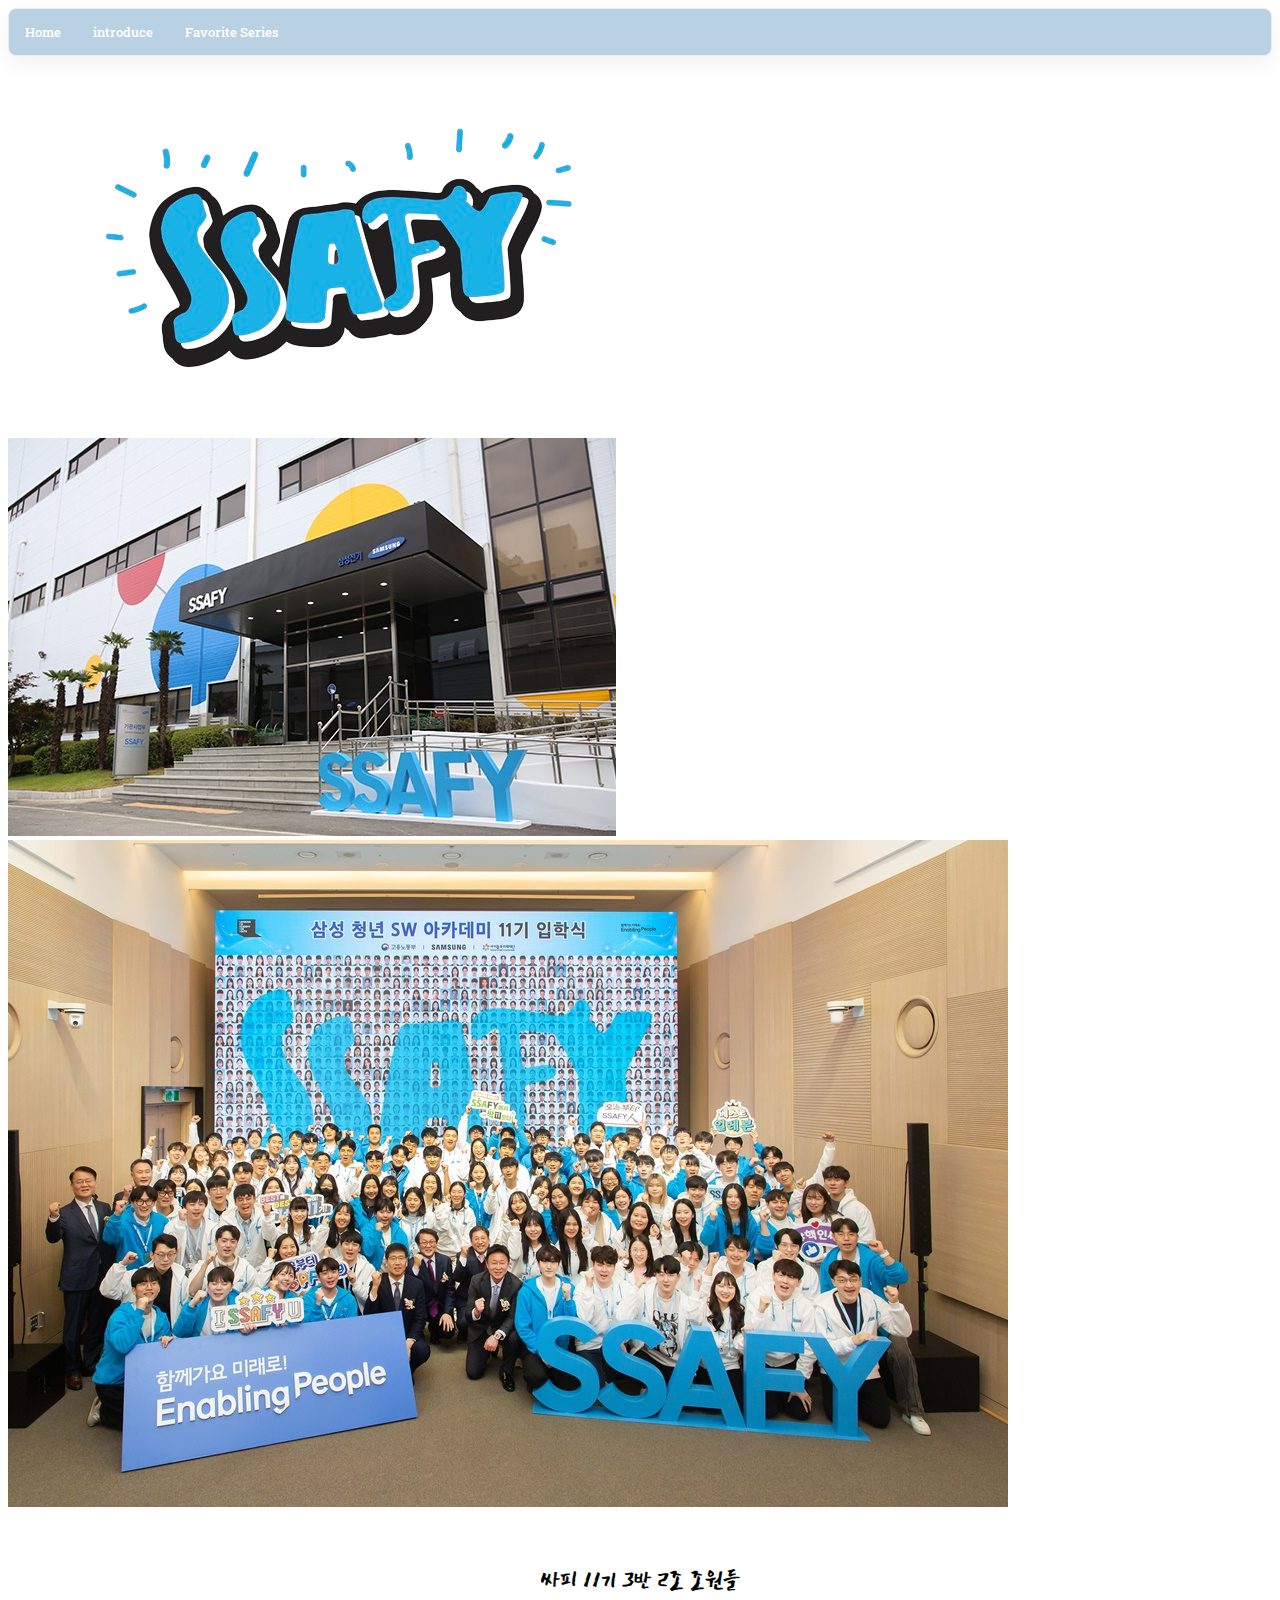
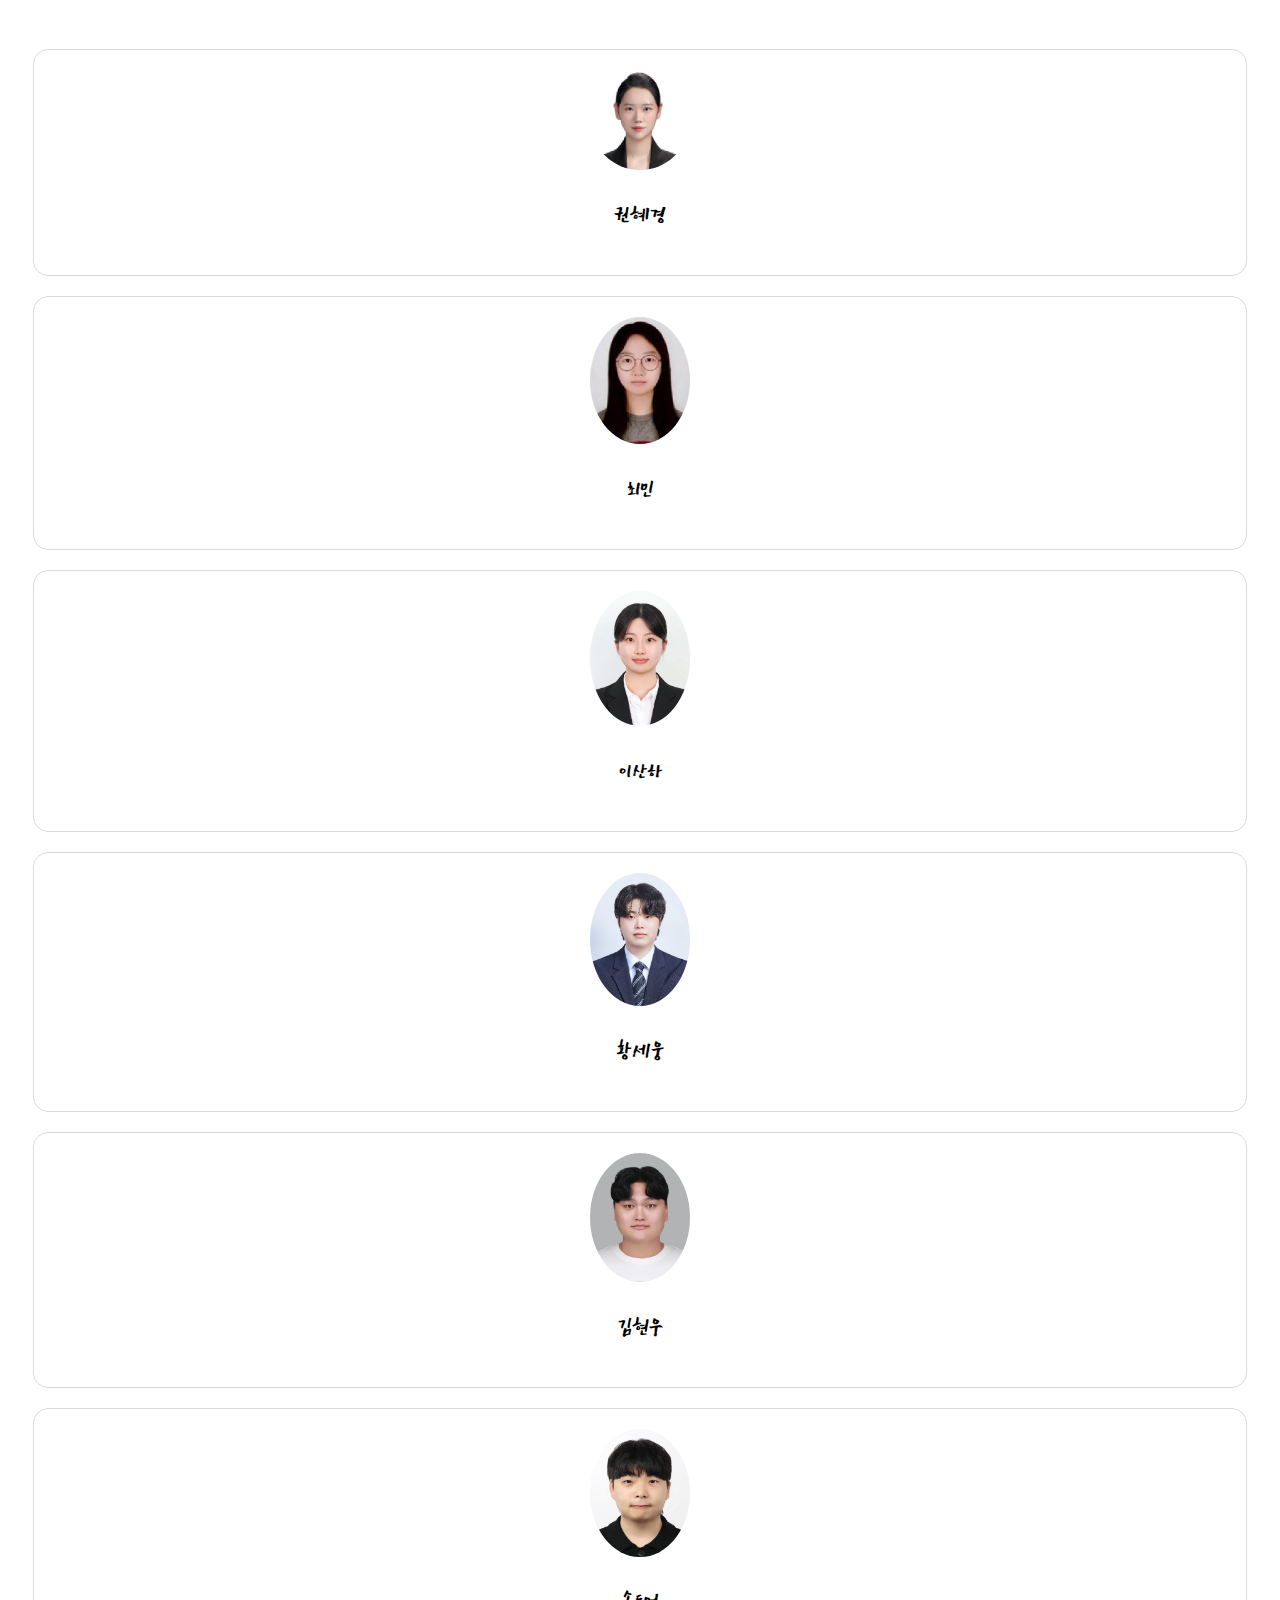
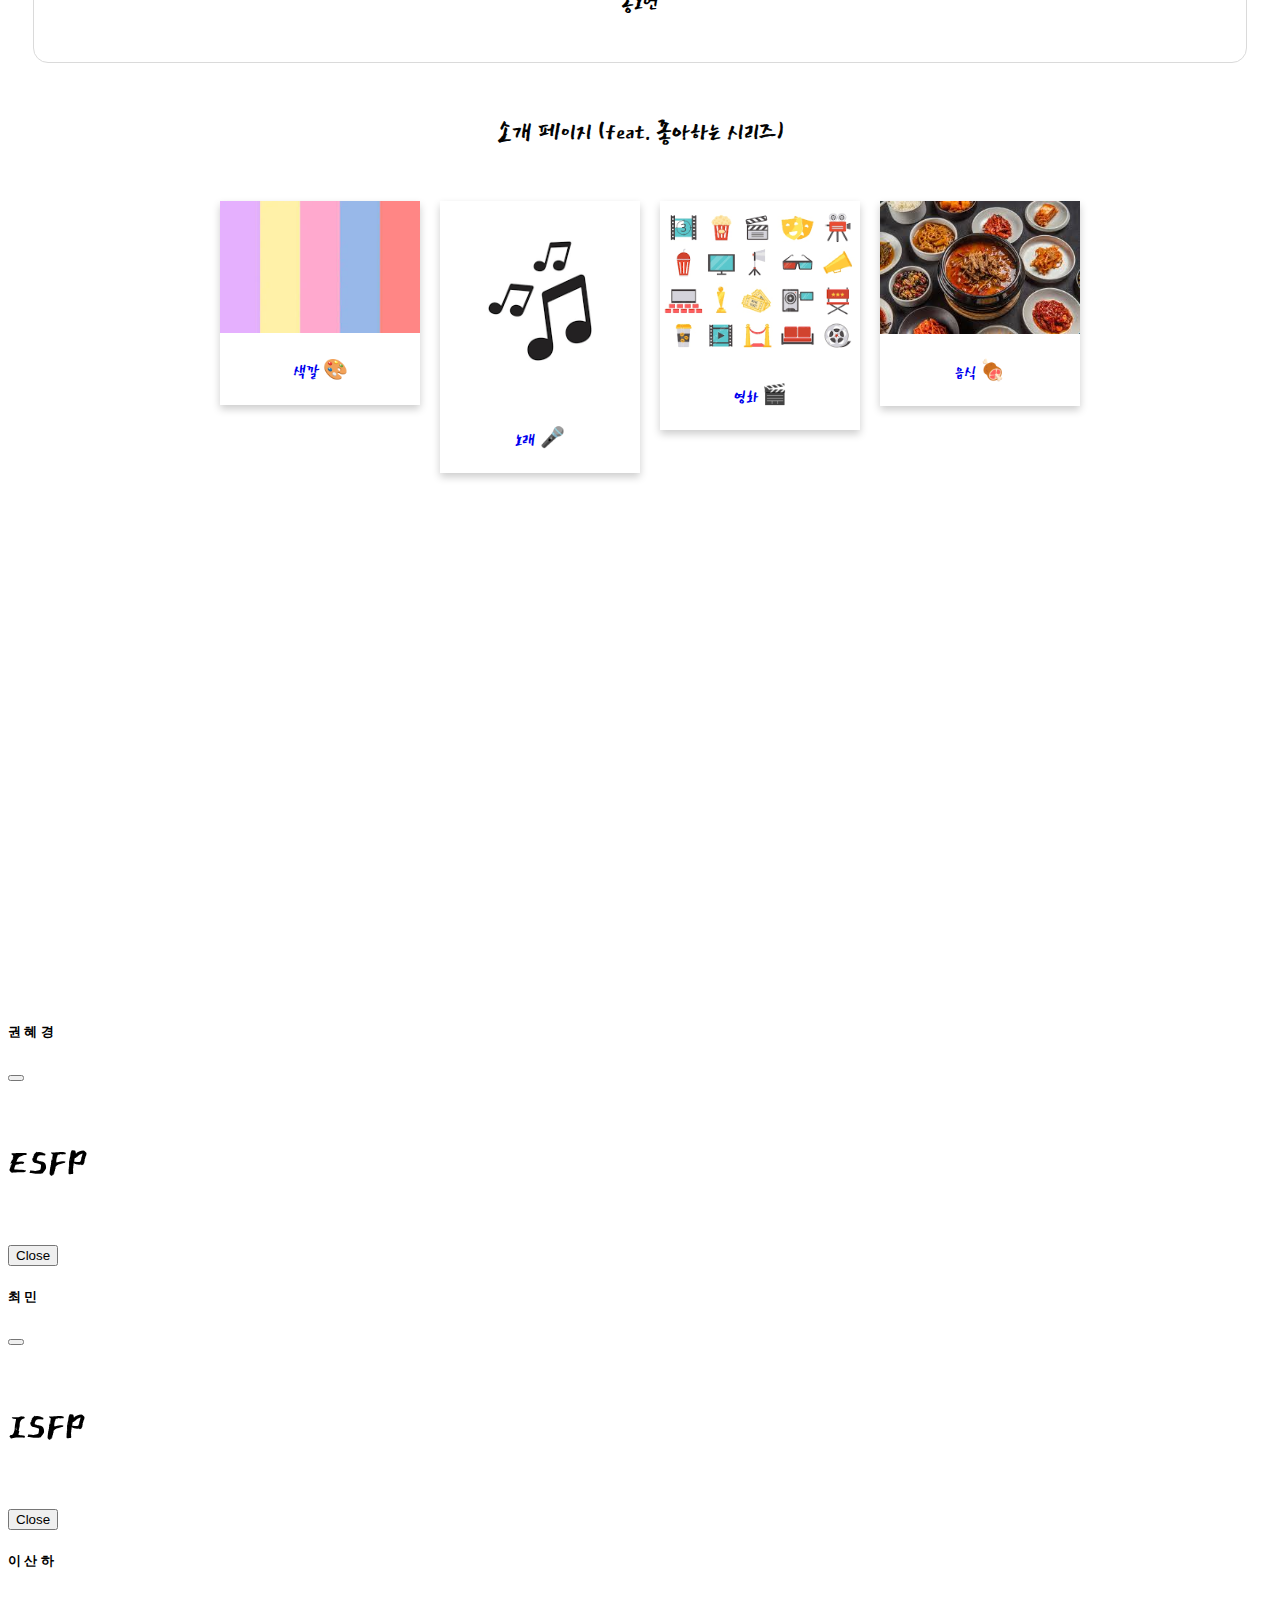
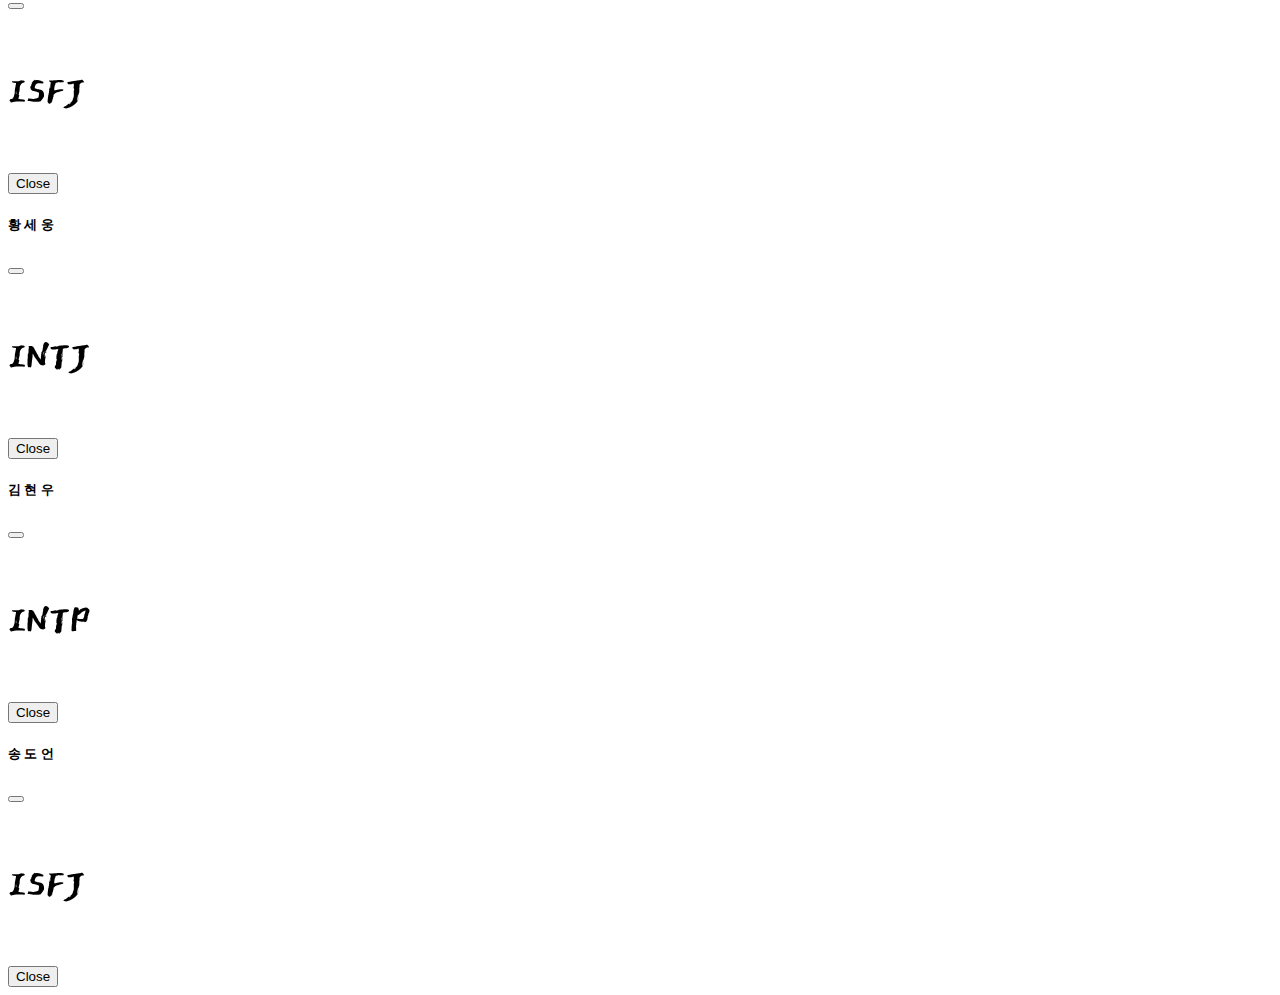
<file: index.html>
<!DOCTYPE html>
<html lang="en">

<head>
  <meta charset="UTF-8">
  <meta http-equiv="X-UA-Compatible" content="IE=edge">
  <meta name="viewport" content="width=device-width, initial-scale=1.0">
  <link rel="preconnect" href="https://fonts.googleapis.com">
  <link rel="preconnect" href="https://fonts.gstatic.com" crossorigin>
  <link href="https://fonts.googleapis.com/css2?family=East+Sea+Dokdo&family=Jua&display=swap" rel="stylesheet">

  <link rel="preconnect" href="https://fonts.googleapis.com">
  <link rel="preconnect" href="https://fonts.gstatic.com" crossorigin>
  <link href="https://fonts.googleapis.com/css2?family=East+Sea+Dokdo&family=Jua&display=swap" rel="stylesheet">
  <link rel="stylesheet" href="https://cdn.jsdelivr.net/npm/bootstrap-icons@1.11.3/font/bootstrap-icons.min.css">
  <link rel="preconnect" href="https://fonts.googleapis.com">
  <link rel="preconnect" href="https://fonts.gstatic.com" crossorigin>
  <link href="https://fonts.googleapis.com/css2?family=Roboto+Slab:wght@100..900&display=swap" rel="stylesheet">
  <title>Document</title>
  <link href="https://cdn.jsdelivr.net/npm/bootstrap@5.0.2/dist/css/bootstrap.min.css" rel="stylesheet"
    integrity="sha384-EVSTQN3/azprG1Anm3QDgpJLIm9Nao0Yz1ztcQTwFspd3yD65VohhpuuCOmLASjC" crossorigin="anonymous">
  <script src="https://cdn.jsdelivr.net/npm/bootstrap@5.0.2/dist/js/bootstrap.bundle.min.js"
    integrity="sha384-MrcW6ZMFYlzcLA8Nl+NtUVF0sA7MsXsP1UyJoMp4YLEuNSfAP+JcXn/tWtIaxVXM" crossorigin="anonymous">
  </script>
</head>
<style>
  /* *{
background-color: #e8e8e8;
} */
  .title {

    font-size: 30px;
    font-weight: 900;
    text-align: center;
    color: #040404;
    margin: 50;
    font-family: "East Sea Dokdo", sans-serif;
    font-weight: 500;
    font-style: normal;
    margin: 50px 0 50px 0;
  }

  .title:hover {
    color: salmon;
  }

  p {
    font-size: 50px;
    font-family: "East Sea Dokdo", sans-serif;
    font-weight: 400;
    font-style: normal;
  }

  .content {
    font-size: 25px;
  }

  #logoimage {
    position: relative;
    /* width: 100%; */
    top: 50%;
    width: 10;
  }

  .person {
    border-radius: 50%;
    width: 100px;

  }


  ul {
    list-style-type: none;
    margin: 0;
    padding: 0;
    overflow: hidden;
    background-color: rgb(186, 209, 227);

    border: 1px solid rgb(236, 236, 236);
    border-radius: 8px;
    box-shadow: 0 8px 16px 0 rgba(233, 233, 233, 0.5);
  }

  li {
    display: flex;
    float: left;
    font-size: 13px;
  }

  li a {

    color: white;
    text-align: center;
    padding: 14px 16px;
    text-decoration: none;
    font-weight: 500;
    font-family: "Roboto Slab", serif;
    font-optical-sizing: auto;

  }

  li a:hover {
    color: rgb(4, 45, 79);
  }

  .students {

    text-align: center;
    margin: 5px;
  }


  .student {

    padding: 20px;
    margin: 20px;
    border: 1px solid #dadada;
    border-radius: 15px;

  }

  .student:hover {
    border: 1px solid white;
    box-shadow: 0 8px 16px 0 rgba(167, 167, 167, 0.5);
    border: 3px solid rgb(127, 127, 127);
    color: salmon;
  }

  h3 {
    text-align: center;
  }

  #logoimage {
    padding: 25%;

  }

  #ssafyLogo {
    width: 100%;
    display: block;
    justify-content: center;

  }

  #favorite {
    height: 40%;
    display: block;

  }

  i {
    font-size: 50px;
    color: rgb(194, 220, 242);
  }

  i:hover {
    color: rgb(0, 99, 180);
  }

  .series {
    display: flex;
    width: 100%;
    height: 800px;
    margin: auto;
    justify-content: center;
    align-items: stretch;

  }

  .series-card {
    display: inline-block;
    position: relative;
    width: 200px;
    margin-left: 20px;
    box-shadow: 0 4px 8px 0 rgba(0, 0, 0, 0.2);
    /* 4px: 오른쪽 (음수는 왼쪽) 8px: (아래 (음수는 위쪽) rgba (그림자 색상)*/
  }

  .series-card:hover {
    cursor: pointer;
    box-shadow: 0 8px 16px 0 rgba(0, 0, 0, 0.5);
    border: 5px solid salmon;
  }

  .series-card img {
    width: 100%;
  }

  .series-card .about {
    padding: 0px 0px 5px 10px;
  }

  .series-card p {
    font-size: 14px;
    text-align: center;
    font-size: 20px !important;

  }

  .series-card i {
    position: absolute;
    right: 10px;
    bottom: 18px;
    font-size: 32px;
  }

  .series-card i:hover {
    color: coral
  }
</style>

<body>

  <div class="header">

    <ul>
      <li><a href="#home">Home</a></li>
      <li><a href="#introduce">introduce</a></li>
      <li><a href="#favorite">Favorite Series</a></li>
    </ul>
  </div>
  <div class="container">
    <div class="row">

      <div class="collumn">
        <div id="carouselExampleSlidesOnly " class="carousel slide" data-bs-ride="carousel">
          <div class="carousel-inner">
            <div class="carousel-item active">
              <img src="image/ssafy_logo.png" class="d-block w-100" alt="...">
            </div>
            <div class="carousel-item">
              <img src="image/ssafy1.jpg" class="d-block w-100" alt="...">
            </div>
            <div class="carousel-item">
              <img src="image/ssafy2.jpg" class="d-block w-100" alt="...">
            </div>
          </div>
        </div>
      </div>

    </div>

  </div>




  </div>
  <div class="students" id="introduce">
    <p class="title">싸피 11기 3반 2조 조원들 </p>
    <div class="student" id="student1" onclick="showModal(1)">
      <img src="image/1.png" class="person">

      <p class="content">권혜경</p>

    </div>
    <div class="student" id="student2" onclick="showModal(2)">
      <img src="image/2.JPG" class="person">

      <p class="content">최민</p>

    </div>
    <div class="student" id="student3" onclick="showModal(3)">
      <img src="image/3.jpg" class="person">

      <p class="content">이산하</p>

    </div>
    <div class="student" id="student4" onclick="showModal(4)">
      <img src="image/4.jpg" class="person">

      <p class="content">황세웅</p>

    </div>
    <div class="student" id="student5" onclick="showModal(5)">
      <img src="image/5.jpg" class="person">

      <p class="content">김현우</p>

    </div>
    <div class="student" id="student6" onclick="showModal(6)">
      <img src="image/6.jpg" class="person">

      <p class="content">송도언</p>

    </div>
  </div>




  <div id="favorite">
    <!-- <i class="bi bi-cloud"></i> -->
    <p class="title">소개 페이지 (feat. 좋아하는 시리즈)</p>



    <div class="container series">

      <a href="color.html">
        <div class="series-card">
          <img src="image/color.jfif" alt="색깔">
          <div class="content">
            <p>색깔 🎨</p>
          </div>
        </div>
      </a>

      <a href="music.html">
        <div class="series-card">
          <img src="image/song.png" alt="노래">
          <div class="content">
            <p>노래 🎤</p>
          </div>
        </div>
      </a>

      <a href="movie.html">
        <div class="series-card">
          <img src="image/movie.png" alt="영화">
          <div class="content">
            <p>영화 🎬</p>

          </div>
        </div>
      </a>

      <a href="favoritefood.html">
        <div class="series-card">
          <img src="image/food.jfif" alt="음식">
          <div class="content">
            <p>음식 🍖</p>
          </div>
        </div>
      </a>

    </div>


  </div>

  <div class="modal text-center" id="modal1" tabindex="-1">
    <div class="modal-dialog">
      <div class="modal-content">
        <div class="modal-header">
          <h5 class="modal-title">권 혜 경</h5>
          <button type="button" class="btn-close" data-bs-dismiss="modal" aria-label="Close"></button>
        </div>
        <div class="modal-body">
          <p>ESFP</p>
        </div>
        <div class="modal-footer">
          <button type="button" class="btn btn-secondary" data-bs-dismiss="modal">Close</button>
        </div>
      </div>
    </div>
  </div>
  <div class="modal text-center" id="modal2" tabindex="-1">
    <div class="modal-dialog">
      <div class="modal-content">
        <div class="modal-header">
          <h5 class="modal-title">최 민</h5>
          <button type="button" class="btn-close" data-bs-dismiss="modal" aria-label="Close"></button>
        </div>
        <div class="modal-body">
          <p>ISFP</p>
        </div>
        <div class="modal-footer">
          <button type="button" class="btn btn-secondary" data-bs-dismiss="modal">Close</button>
        </div>
      </div>
    </div>
  </div>
  <div class="modal text-center" id="modal3" tabindex="-1">
    <div class="modal-dialog">
      <div class="modal-content">
        <div class="modal-header">
          <h5 class="modal-title">이 산 하</h5>
          <button type="button" class="btn-close" data-bs-dismiss="modal" aria-label="Close"></button>
        </div>
        <div class="modal-body">
          <p>ISFJ</p>
        </div>
        <div class="modal-footer">
          <button type="button" class="btn btn-secondary" data-bs-dismiss="modal">Close</button>
        </div>
      </div>
    </div>
  </div>
  <div class="modal text-center" id="modal4" tabindex="-1">
    <div class="modal-dialog">
      <div class="modal-content">
        <div class="modal-header">
          <h5 class="modal-title">황 세 웅</h5>
          <button type="button" class="btn-close" data-bs-dismiss="modal" aria-label="Close"></button>
        </div>
        <div class="modal-body">
          <p>INTJ</p>
        </div>
        <div class="modal-footer">
          <button type="button" class="btn btn-secondary" data-bs-dismiss="modal">Close</button>
        </div>
      </div>
    </div>
  </div>
  <div class="modal text-center" id="modal5" tabindex="-1">
    <div class="modal-dialog">
      <div class="modal-content">
        <div class="modal-header">
          <h5 class="modal-title">김 현 우</h5>
          <button type="button" class="btn-close" data-bs-dismiss="modal" aria-label="Close"></button>
        </div>
        <div class="modal-body">
          <p>INTP</p>
        </div>
        <div class="modal-footer">
          <button type="button" class="btn btn-secondary" data-bs-dismiss="modal">Close</button>
        </div>
      </div>
    </div>
  </div>
  <div class="modal text-center" id="modal6" tabindex="-1">
    <div class="modal-dialog">
      <div class="modal-content">
        <div class="modal-header">
          <h5 class="modal-title">송 도 언</h5>
          <button type="button" class="btn-close" data-bs-dismiss="modal" aria-label="Close"></button>
        </div>
        <div class="modal-body">
          <p>ISFJ</p>
        </div>
        <div class="modal-footer">
          <button type="button" class="btn btn-secondary" data-bs-dismiss="modal">Close</button>
        </div>
      </div>
    </div>
  </div>
  <script>
    var modal1, modal2, modal3, modal4, modal5, modal6;


    function showModal(number) {

      var text = "modal" + number
      var m = new bootstrap.Modal(document.querySelector("#" + text))
      m.show();
    }

    function hideModal() {
      modal.hide();
    }
  </script>

</body>

</html>
</file>
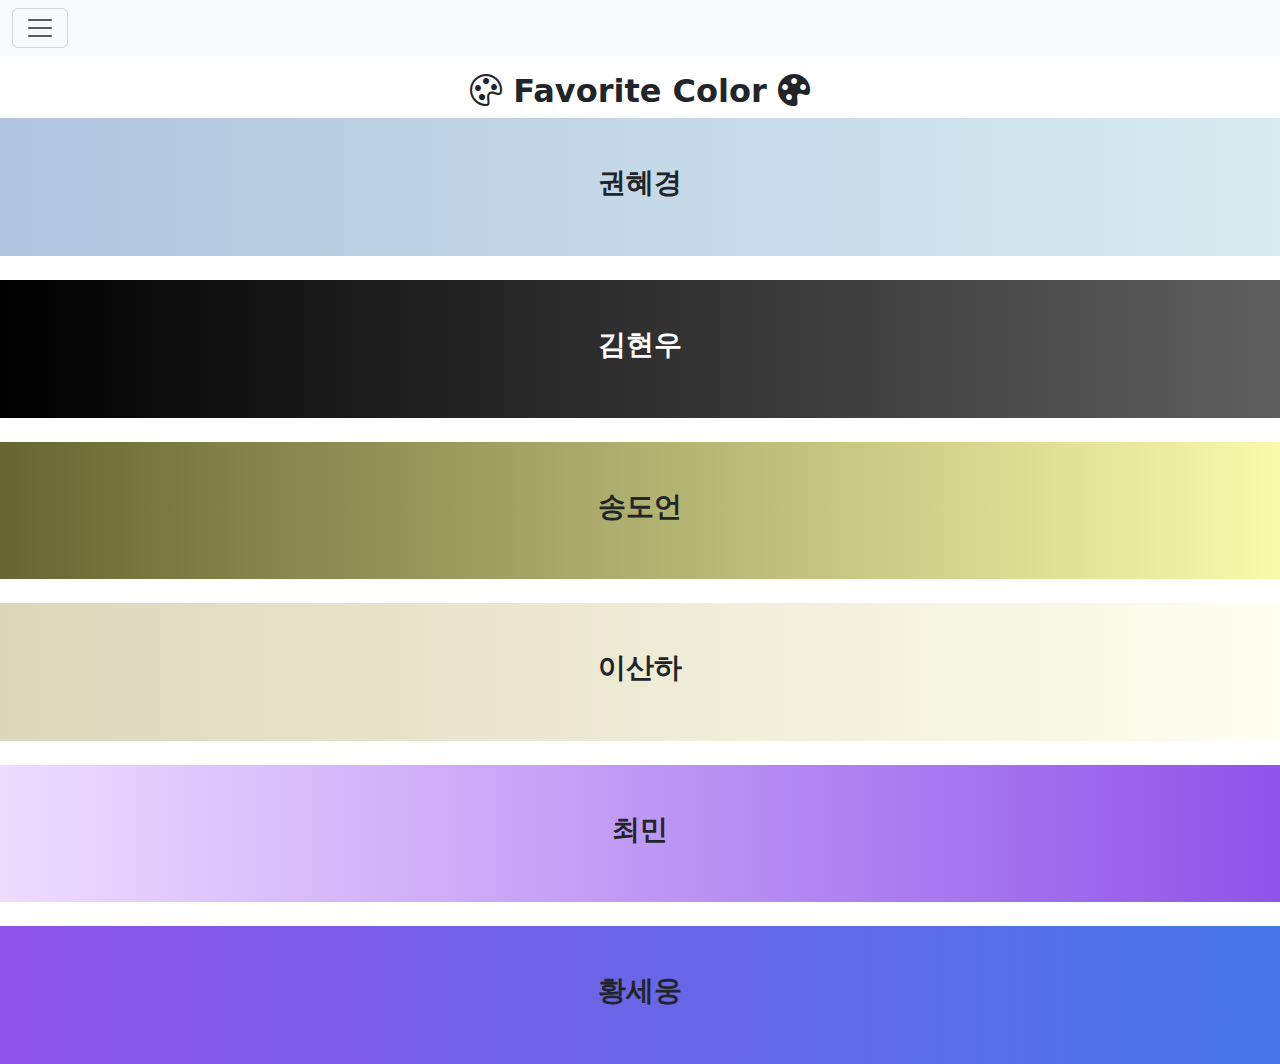
<file: color.html>
<!DOCTYPE html>
<html lang="en">

<head>
  <meta charset="UTF-8" />
  <meta name="viewport" content="width=device-width, initial-scale=1.0" />
  <title>좋아하는 색깔</title>
  <style>
    small {
      display: none;
    }

    div:hover small {
      display: inline !important;
    }
  </style>
  <link rel="stylesheet" href="https://cdn.jsdelivr.net/npm/bootstrap-icons@1.11.3/font/bootstrap-icons.min.css" />
</head>
<link href="https://cdn.jsdelivr.net/npm/bootstrap@5.3.3/dist/css/bootstrap.min.css" rel="stylesheet"
  integrity="sha384-QWTKZyjpPEjISv5WaRU9OFeRpok6YctnYmDr5pNlyT2bRjXh0JMhjY6hW+ALEwIH" crossorigin="anonymous" />
<script src="https://cdn.jsdelivr.net/npm/bootstrap@5.3.3/dist/js/bootstrap.bundle.min.js"
  integrity="sha384-YvpcrYf0tY3lHB60NNkmXc5s9fDVZLESaAA55NDzOxhy9GkcIdslK1eN7N6jIeHz" crossorigin="anonymous"></script>

<body>
  <nav class="navbar bg-body-tertiary fixed-top">
    <div class="container-fluid">
      <button class="navbar-toggler" type="button" data-bs-toggle="collapse" data-bs-target="#navbarTogglerDemo01"
        aria-controls="navbarTogglerDemo01" aria-expanded="false" aria-label="Toggle navigation">
        <span class="navbar-toggler-icon"></span>
      </button>
      <div class="collapse navbar-collapse" id="navbarTogglerDemo01">
        <a class="navbar-brand fw-bold">🙆‍♀️My Favorite🙆‍♂️</a>
        <ul class="navbar-nav me-auto mb-2 mb-lg-0">
          <li class="nav-item">
            <a href="./index.html" class="nav-link active fw-bold" aria-current="page" href="#">Main</a>
          </li>
          <li class="nav-item">
            <a class="nav-link disabled border-start border-primary border-4" aria-disabled="true">
              <h6 class="ms-2 fw-semibold">Color</h6>
            </a>
          </li>
          <li class="nav-item">
            <a href="./music.html" class="nav-link border-start border-primary border-4" href="#">
              <h6 class="ms-2 fw-semibold">Music</h6>
            </a>
          </li>
          <li class="nav-item">
            <a href="./movie.html" class="nav-link border-start border-primary border-4" href="#">
              <h6 class="ms-2 fw-semibold">Movie</h6>
            </a>
          </li>
          <li class="nav-item">
            <a href="./favoritefood.html" class="nav-link border-start border-primary border-4" href="#">
              <h6 class="ms-2 fw-semibold">Food</h6>
            </a>
          </li>
        </ul>
      </div>
    </div>
  </nav>
  <br /><br /><br />
  <h2 class="text-center fw-bold">
    <i class="bi bi-palette"></i> Favorite Color
    <i class="bi bi-palette-fill"></i>
  </h2>
  <div style="
        background-color: #b0c4de;
        background: linear-gradient(to right, #b0c4de, rgb(216, 236, 241));
      ">
    <br />
    <br />
    <h3 class="text-center fw-bold">권혜경 <small>#B0C4DE</small></h3>
    <br />
    <br />
  </div>
  <br />
  <div style="
        background-color: #000000;
        color: white;
        background: linear-gradient(to right, #000000, #5f5f5f);
      ">
    <br />
    <br />
    <h3 class="text-center fw-bold">김현우 <small>#000000</small></h3>
    <br />
    <br />
  </div>
  <br />
  <div style="
        background-color: #666633;
        background: linear-gradient(to right, #666633, #fafaac);
      ">
    <br />
    <br />
    <h3 class="text-center fw-bold">송도언 <small>#666633</small></h3>
    <br />
    <br />
  </div>
  <br />
  <div style="
        background-color: #ece6cc;
        background: linear-gradient(to right, #ddd7bb, #fffff0);
      ">
    <br />
    <br />
    <h3 class="text-center fw-bold">이산하 <small>#ECE6CC</small></h3>
    <br />
    <br />
  </div>
  <br />
  <div style="
        background-color: #eeddff;
        background: linear-gradient(to right, #eeddff, #8e54e9);
      ">
    <br />
    <br />
    <h3 class="text-center fw-bold">최민 <small>#eeddff</small></h3>
    <br />
    <br />
  </div>
  <br />
  <div style="
        background: #8e54e9;
        background: linear-gradient(to right, #8e54e9, #4776e6);
      ">
    <br />
    <br />
    <h3 class="text-center fw-bold">황세웅 <small>#8E54E9</small></h3>
    <br />
    <br />
  </div>
</body>

</html>
</file>
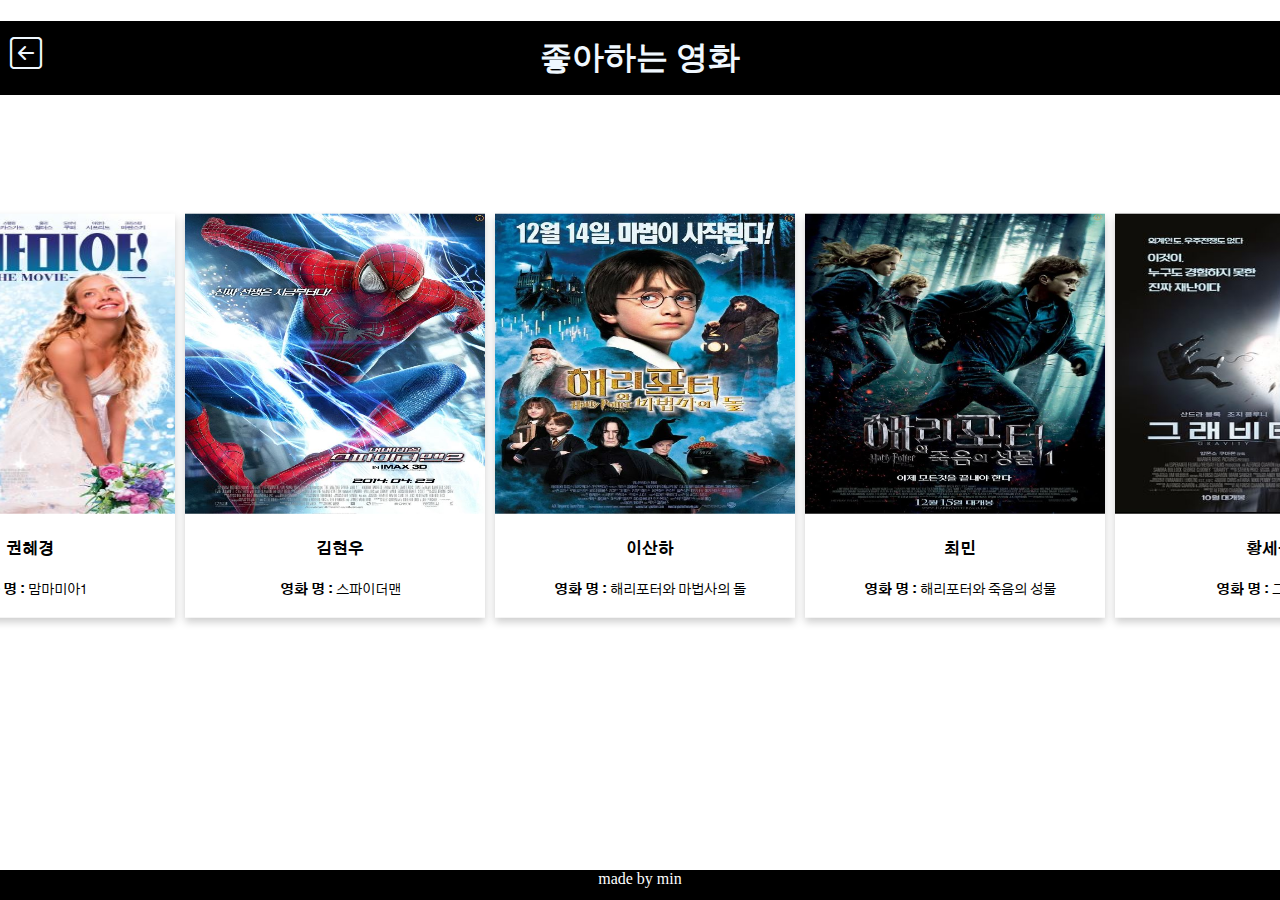
<file: movie.html>
<!DOCTYPE html>
<html lang="ko">

<head>
    <meta charset="UTF-8">
    <meta name="viewport" content="width=device-width, initial-scale=1.0">
    <link rel="stylesheet" href="https://cdn.jsdelivr.net/npm/bootstrap-icons@1.11.3/font/bootstrap-icons.min.css">
    <link rel="preconnect" href="https://fonts.googleapis.com">
    <link rel="preconnect" href="https://fonts.gstatic.com" crossorigin>
    <link
        href="https://fonts.googleapis.com/css2?family=Gothic+A1&family=Hahmlet:wght@100..900&family=Noto+Sans+KR:wght@100..900&display=swap"
        rel="stylesheet">
    <title>Movie</title>

    <style>
        .gothic-a1-regular {
            font-family: "Gothic A1", sans-serif;
            font-weight: 400;
            font-style: normal;
        }

        body,
        html {
            height: 100%;
            padding: 0px;
            margin: 0px;
        }

        body {
            display: flex;
            flex-direction: column;

            text-align: center;
            background-color: white;
            margin: 0;
            background-size: cover;
            background-image: url("https://cdn.imweb.me/thumbnail/20230612/174503f9c857e.gif");
        }

        main {
            flex: 1;
            /* background-color: w; */
        }


        h1 {
            background-color: black;
            color: aliceblue;
            text-align: center;

            padding-top: 15px;
            padding-bottom: 15px;
        }

        .image-card {
            margin: -25px 0 0 -25px;
            background-color: white;
            display: inline-block;

            width: 300px;

            margin-left: 10px;
            box-shadow: 0 4px 8px 0 rgba(0, 0, 0, 0.2);
            /* 4px: 오른쪽 (음수는 왼쪽) 8px: (아래 (음수는 위쪽) rgba (그림자 색상)*/
            transition: all 0.3s ease;
        }


        .image-card:hover {
            cursor: pointer;
            box-shadow: 0 8px 16px 0 rgba(0, 0, 0, 0.5);
        }

        .image-card img {
            width: 100%;
        }

        .image-card .about {
            padding: 0px 0px 5px 10px;
        }

        .image-card p {
            font-size: 14px;
        }

        .image-card i {
            position: absolute;
            right: 10px;
            bottom: 18px;
            font-size: 32px;
        }

        .image-card i:hover {
            color: coral
        }

        #container {
            text-align: center;
            display: flex;
            justify-content: center;
            margin-top: 50px;
            height: auto;
            min-height: 100%;
            padding-bottom: 30px;
            align-items: center
        }

        .image-card img {
            transition: all 0.2s linear;

        }

        .image-card:hover {
            transform: scale(1.4);
            z-index: 10;
        }


        /* .home{
            margin-top: 80px;
            text-align: center;
        } */

        #wrapper {
            min-height: calc(80%);
            position: relative;

        }

        #movies {
            position: absolute;
            top: 50%;
            left: 50%;
            transform: translate(-50%, -50%);
        }

        footer {
            background-color: black;
            color: white;
            height: 30px;
            /* position : relative;
        transform : translateY(-100%); */
        }

        /* html, body{
            height: 100%;
        } */
        #back {
            position: fixed;
            text-align: left;
            top: 0;
            padding: 0px 10px;
            cursor: pointer;
        }

        #back a {
            text-decoration: none;
            color: black;
        }

        #back a:hover {
            color: #2563eb;
        }
    </style>
</head>

<body>
    <header>
        <h1>좋아하는 영화</h1>
    </header>
    <main>
        <div id="back"><a href="main.html">
                <h1><i class="bi
                            bi-arrow-left-square"></i></h1>
            </a></div>
        <div id='wrapper'>
            <div id="movies">
                <div id="container">
                    <div class="image-card">
                        <img src="image/movie1.jpg" alt="맘마미아1" width="250" height="300">
                        <div class="about">
                            <h4 class="gothic-a1-regular"><strong>권혜경</strong></h4>
                            <p class="gothic-a1-regular"><strong>영화 명 :
                                </strong>맘마미아1</p>
                        </div>

                    </div>
                    <div class="image-card">
                        <img src="image/movie2.jpg" alt="스파이더맨" width="250" height="300">
                        <div class="about">
                            <h4 class="gothic-a1-regular"><strong>김현우</strong></h4>
                            <p class="gothic-a1-regular"><strong>영화 명 :
                                </strong>스파이더맨</p>
                        </div>
                    </div>

                    <div class="image-card">
                        <img src="image/movie3.jpg" alt="해리포터" width="250" height="300">
                        <div class="about">
                            <h4 class="gothic-a1-regular"><strong>이산하</strong></h4>
                            <p class="gothic-a1-regular"><strong>영화 명 :
                                </strong>해리포터와 마법사의 돌</p>
                        </div>
                    </div>

                    <div class="image-card">
                        <img src="image/movie4.jpg" alt="해리포터2" width="250" height="300">
                        <div class="about">
                            <h4 class="gothic-a1-regular"><strong>최민</strong></h4>
                            <p class="gothic-a1-regular"><strong>영화 명 :
                                </strong>해리포터와 죽음의 성물</p>
                        </div>
                    </div>

                    <div class="image-card">
                        <img src="image/movie5.jpg" alt="그래비티" width="250" height="300">
                        <div class="about">
                            <h4 class="gothic-a1-regular"><strong>황세웅</strong></h4>
                            <p class="gothic-a1-regular"><strong>영화 명 :
                                </strong>그래비티</p>
                        </div>
                    </div>

                </div>
            </div>
        </div>
    </main>
    <!-- <div class="home">
        <a href="#"><i class="bi bi-house"></i> 메인 화면</a>
    </div> -->
    <footer>made by min</footer>


</body>

</html>
</file>
